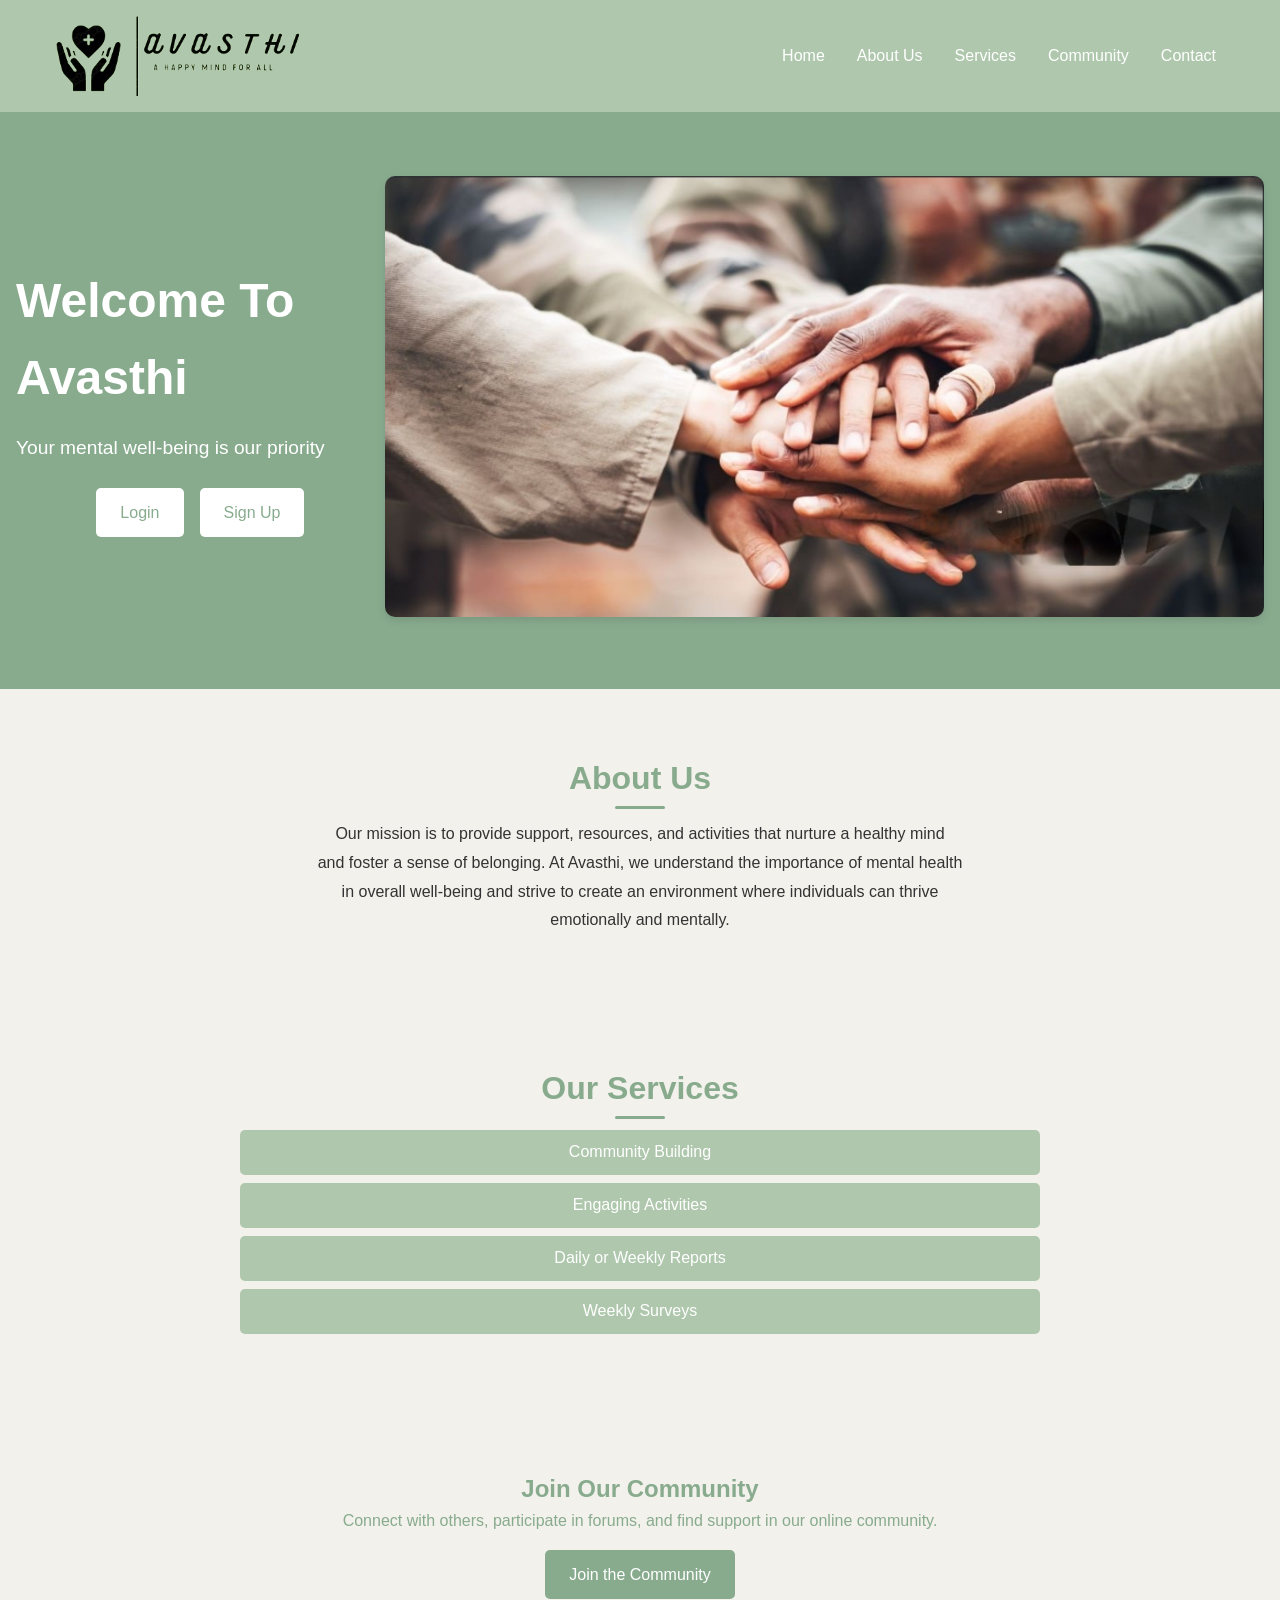
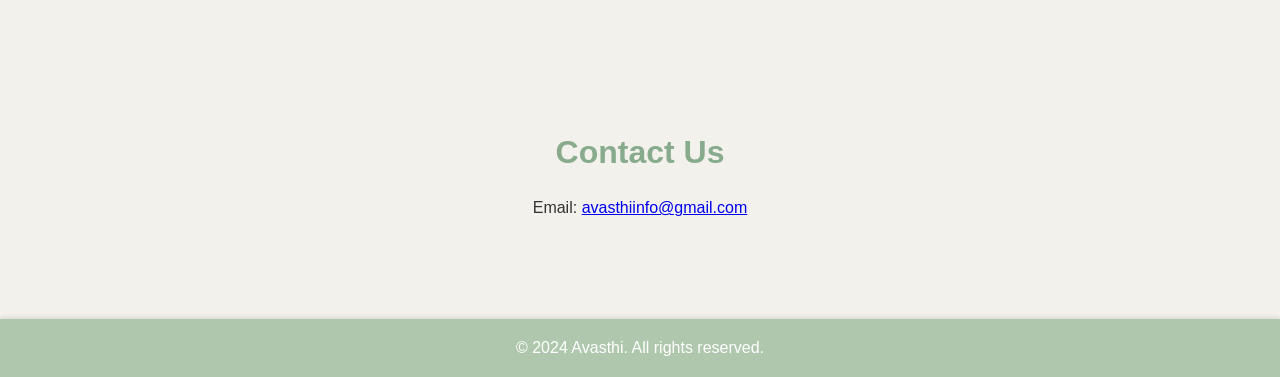
<file: index.html>
<!DOCTYPE html>
<html lang="en">
<head>
    <meta charset="UTF-8">
    <meta name="viewport" content="width=device-width, initial-scale=1.0">
    <title>Avasthi - Homepage</title>
    <link rel="stylesheet" href="./home.css">
</head>
<body>
    <header>
        <nav>
            <img height="80px" src="logo.png" alt="Avasthi Logo">
            <ul class="nav-links">
                <li><a href="#home">Home</a></li>
                <li><a href="#about">About Us</a></li>
                <li><a href="#services">Services</a></li>
                <li><a href="#community">Community</a></li>
                <li><a href="#contact">Contact</a></li>
            </ul>
        </nav>
    </header>
    <section id="home" class="hero-section">
        <div class="hero-content">
            <h1>Welcome To Avasthi</h1>
            <p>Your mental well-being is our priority</p>
            <div class="btn-container">
                <a href="./LoginPage.html" class="btn">Login</a>
                <a href="./SignUp.html" class="btn">Sign Up</a>
            </div>
        </div>
        <div class="hero-image">
            <img src="./people.png" alt="People">
        </div>
    </section>
    <section id="about" class="about-section">
        <h2>About Us</h2>
        <p>Our mission is to provide support, resources, and activities that nurture a healthy mind <br>
           and foster a sense of belonging. At Avasthi, we understand the importance of mental health<br>
           in overall well-being and strive to create an environment where individuals can thrive <br>
           emotionally and mentally.</p>
    </section>
    <section id="services" class="services-section">
        <h2>Our Services</h2>
        <ul>
            <li>Community Building</li>
            <li>Engaging Activities</li>
            <li>Daily or Weekly Reports</li>
            <li>Weekly Surveys</li>
        </ul>
    </section>
    <section id="community" class="community-section">
        <h2>Join Our Community</h2>
        <p>Connect with others, participate in forums, and find support in our online community.</p>
        <a href="community.html" class="btn">Join the Community</a>

    </section>
    <section id="contact" class="contact-section">
        <h2>Contact Us</h2>
        <p>Email: <a href="mailto:avasthiinfo@gmail.com">avasthiinfo@gmail.com</a></p>
    </section>
    <footer>
        <p>&copy; 2024 Avasthi. All rights reserved.</p>
    </footer>
</body>
</html>
</file>
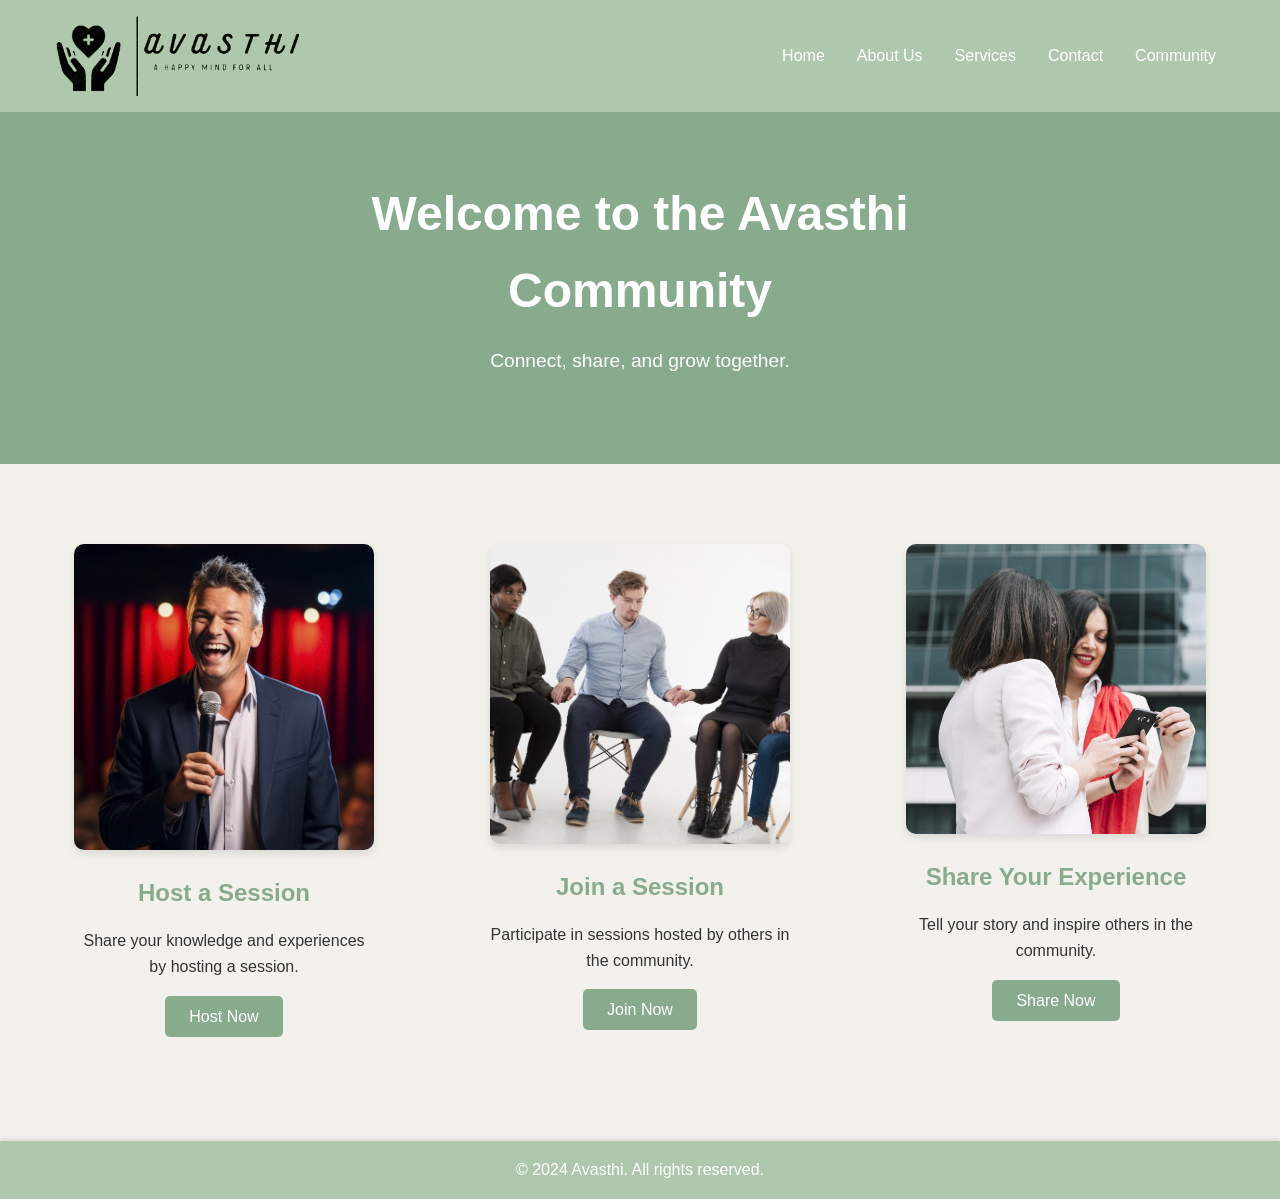
<file: community.html>
<!DOCTYPE html>
<html lang="en">
<head>
    <meta charset="UTF-8">
    <meta name="viewport" content="width=device-width, initial-scale=1.0">
    <title>Avasthi - Community</title>
    <link rel="stylesheet" href="community.css">
</head>
<body>
    <header>
        <nav>
            <img height="80px" src="logo.png" alt="Avasthi Logo">
            <ul class="nav-links">
                <li><a href="index.html">Home</a></li>
                <li><a href="index.html#about">About Us</a></li>
                <li><a href="index.html#services">Services</a></li>
                <li><a href="index.html#contact">Contact</a></li>
                <li><a href="community.html">Community</a></li>
            </ul>
        </nav>
    </header>
    <section class="hero-section">
        <div class="hero-content">
            <h1>Welcome to the Avasthi Community</h1>
            <p>Connect, share, and grow together.</p>
        </div>
    </section>
    <section class="options-section">
        <div class="option">
            <img src="host.jpg" alt="Host a Session">
            <h2>Host a Session</h2>
            <p>Share your knowledge and experiences by hosting a session.</p>
            <a href="host-session.html" class="btn">Host Now</a>
        </div>
        <div class="option">
            <img src="join.jpg" alt="Join a Session">
            <h2>Join a Session</h2>
            <p>Participate in sessions hosted by others in the community.</p>
            <a href="join-session.html" class="btn">Join Now</a>
        </div>
        <div class="option">
            <img src="sharr.jpg" alt="Share Your Experience">
            <h2>Share Your Experience</h2>
            <p>Tell your story and inspire others in the community.</p>
            <a href="share-experience.html" class="btn">Share Now</a>
        </div>
    </section>
    <footer>
        <p>&copy; 2024 Avasthi. All rights reserved.</p>
    </footer>
</body>
</html>
</file>
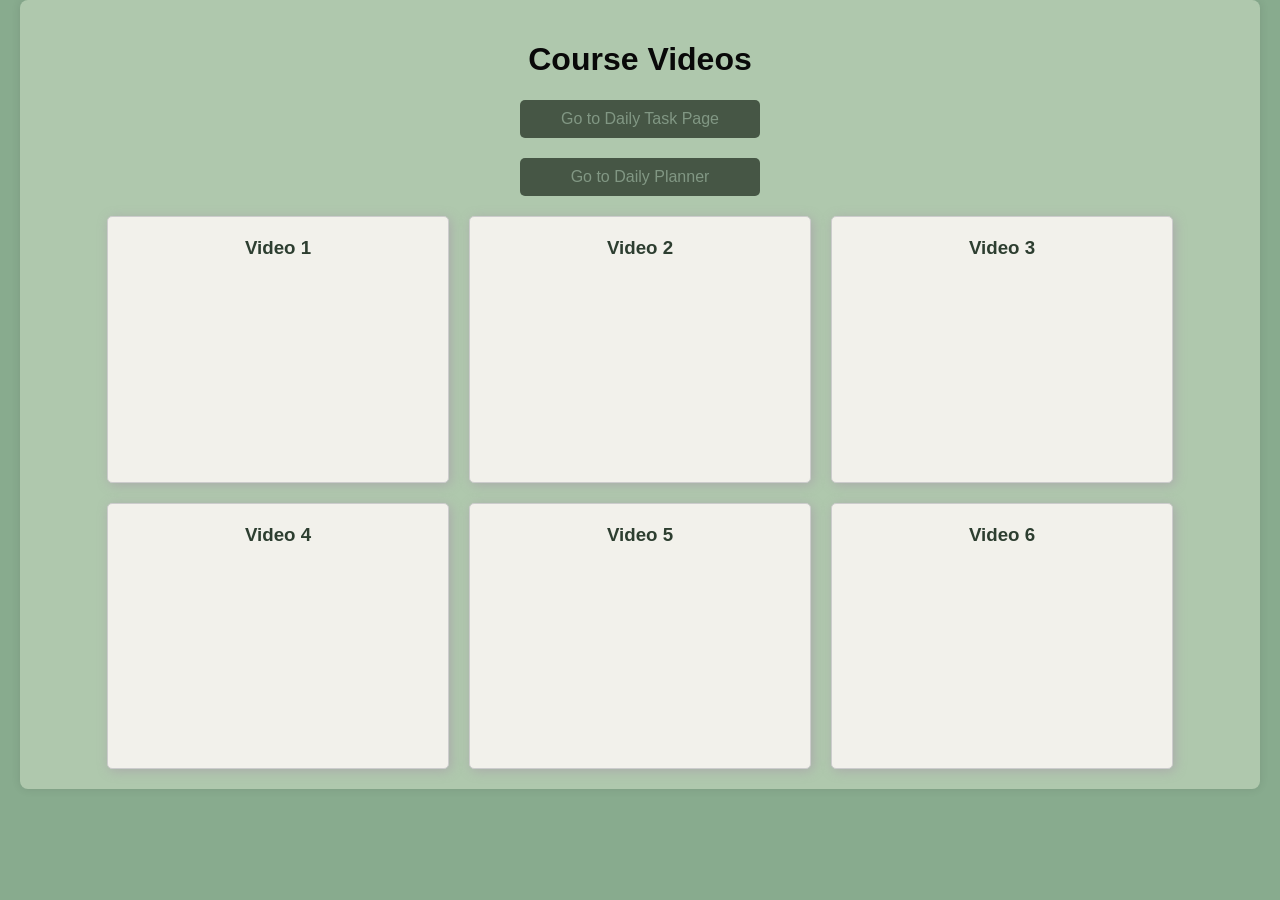
<file: course.html>
<!DOCTYPE html>
<html lang="en">
<head>
    <meta charset="UTF-8">
    <meta name="viewport" content="width=device-width, initial-scale=1.0">
    <title>Course Videos</title>
    <link rel="stylesheet" href="course.css">
</head>
<body>
    <div class="container">
        <h1>Course Videos</h1>
        <a href="daily.html" class="task-page-button">Go to Daily Task Page</a>
        <a href="planner.html" class="task-page-button">Go to Daily Planner</a>
        <div class="video-grid">
            <div class="video">
                <h3>Video 1</h3>
                <iframe width="315" height="180" src="https://www.youtube.com/embed/EjSJfsudZnE" frameborder="0" allowfullscreen></iframe>
            </div>
            <div class="video">
                <h3>Video 2</h3>
                <iframe width="315" height="180" src="https://www.youtube.com/embed/-qQvttiKNpo" frameborder="0" allowfullscreen></iframe>
            </div>
            <div class="video">
                <h3>Video 3</h3>
                <iframe width="315" height="180" src="https://www.youtube.com/embed/Z8JldciN0fQ" frameborder="0" allowfullscreen></iframe>
            </div>
            <div class="video">
                <h3>Video 4</h3>
                <iframe width="315" height="180" src="https://www.youtube.com/embed/SWXguvn4NTo" frameborder="0" allowfullscreen></iframe>
            </div>
            <div class="video">
                <h3>Video 5</h3>
                <iframe width="315" height="180" src="https://www.youtube.com/embed/HekyBKg210k" frameborder="0" allowfullscreen></iframe>
            </div>
            <div class="video">
                <h3>Video 6</h3>
                <iframe width="315" height="180" src="https://www.youtube.com/embed/FHtfJs5Ahfg" frameborder="0" allowfullscreen></iframe>
            </div>
        </div>
    </div>
</body>
</html>
</file>
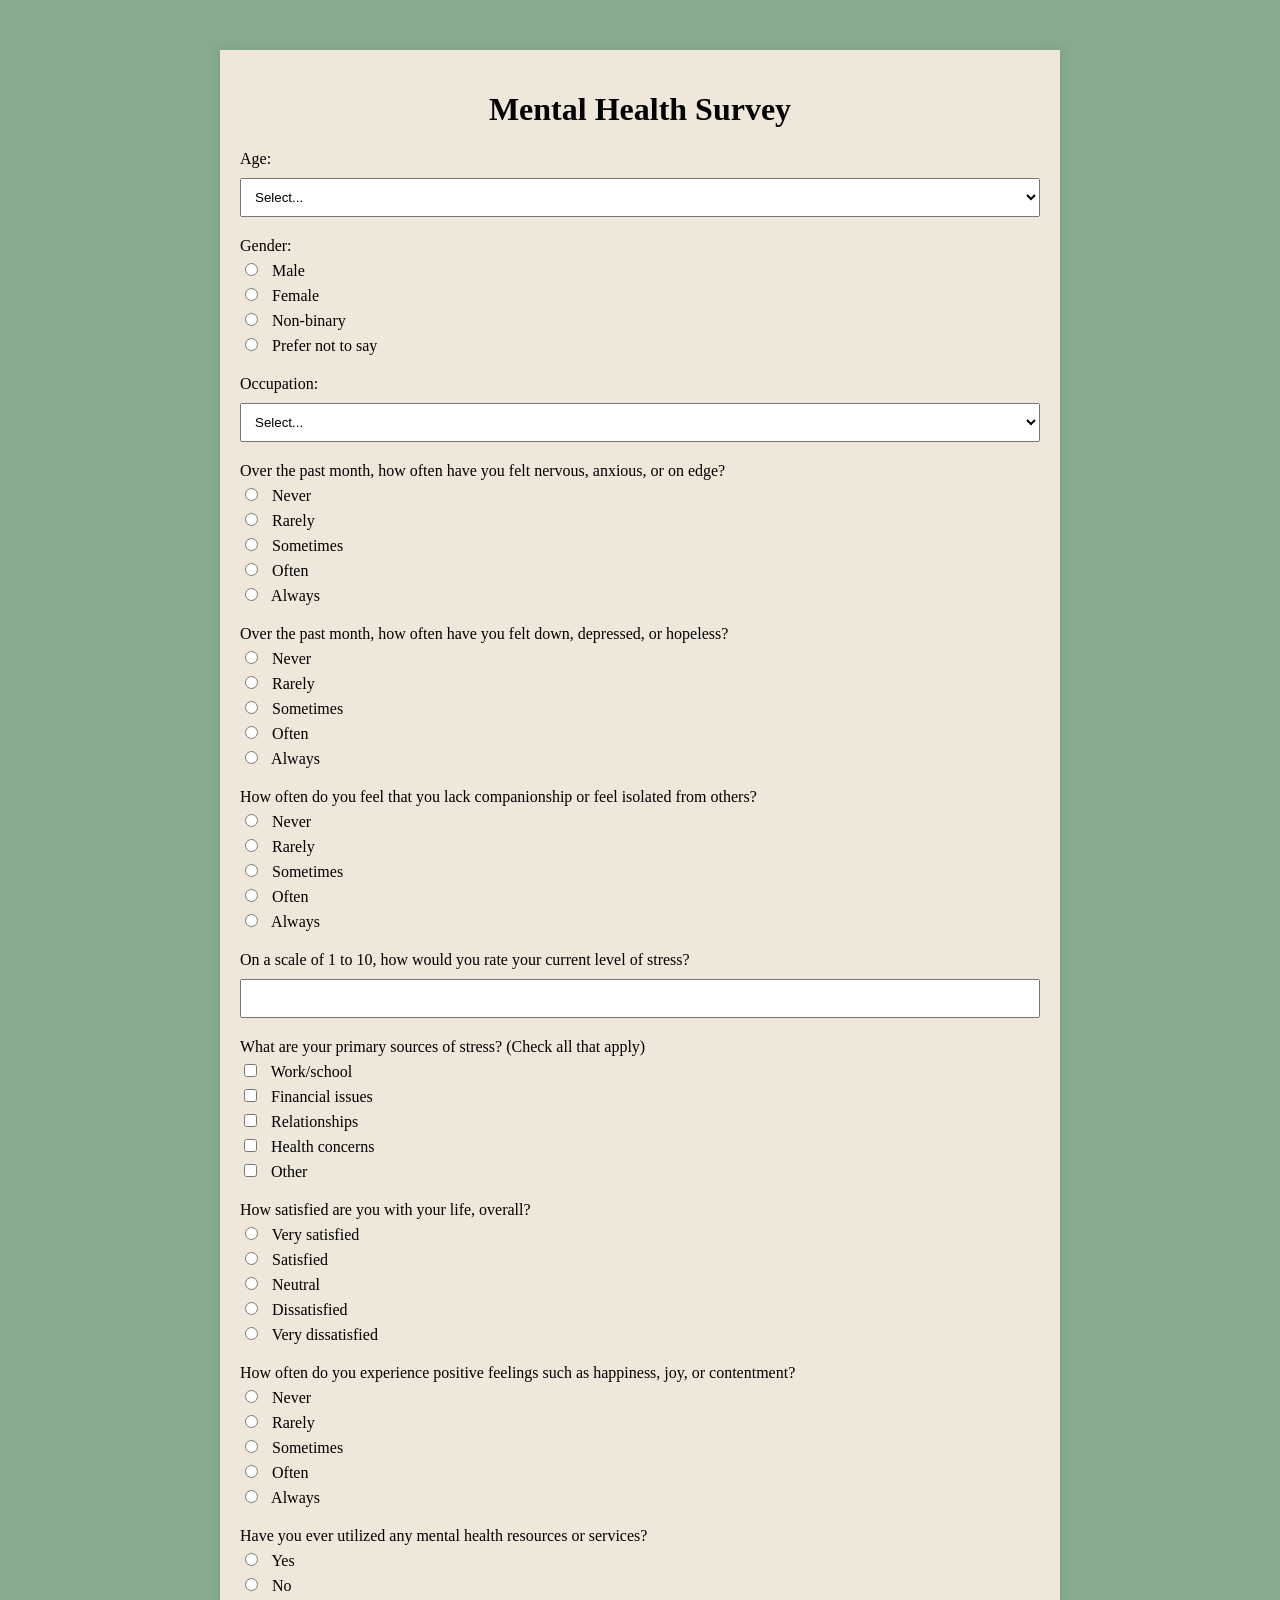
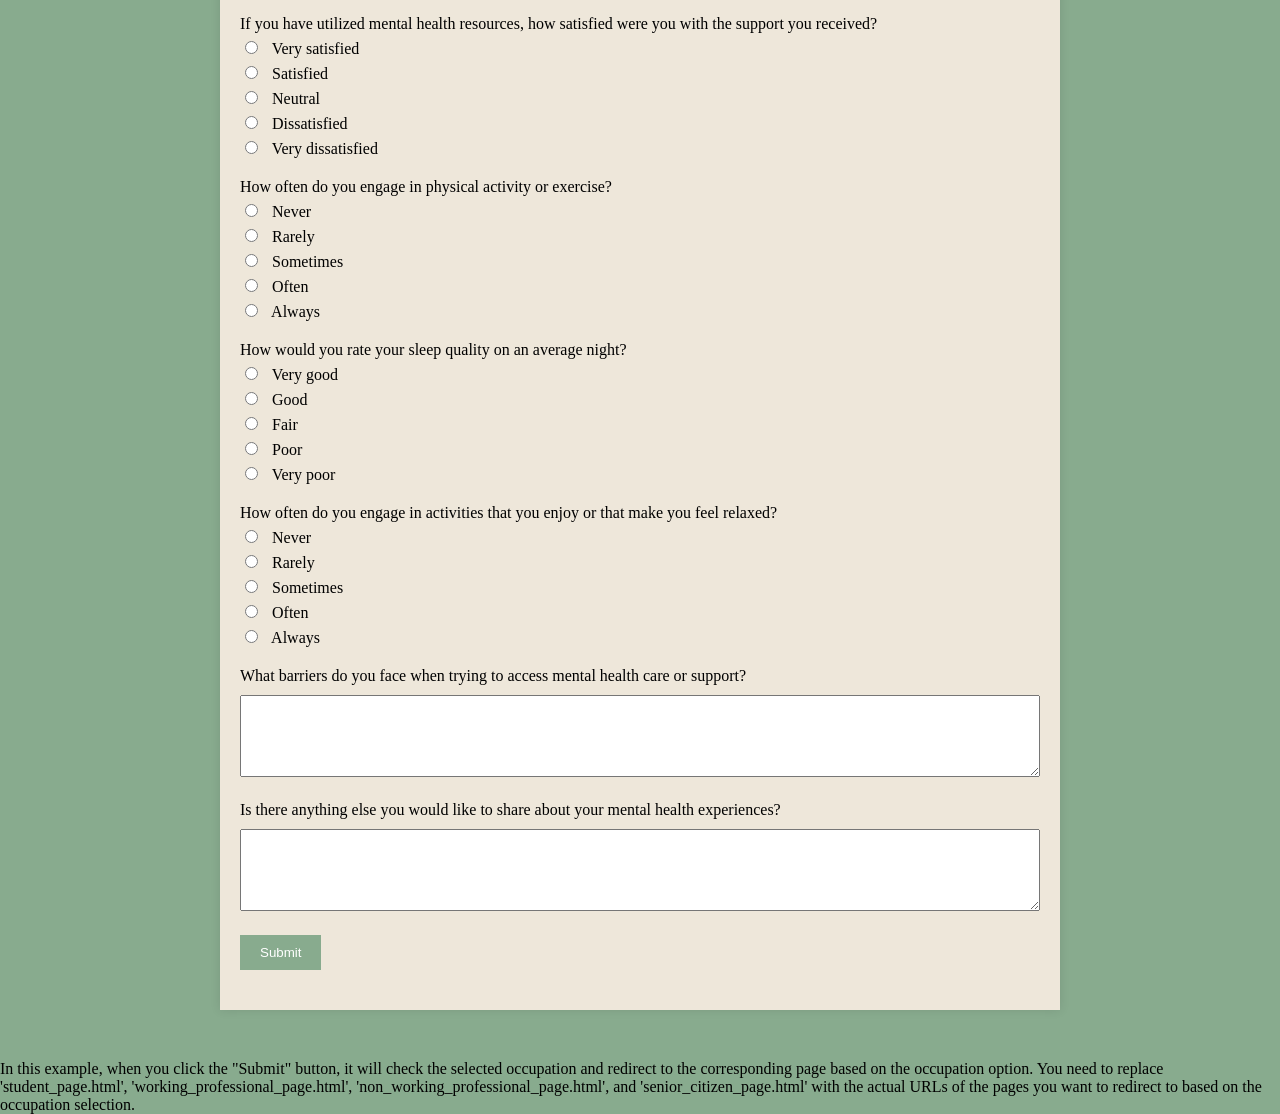
<file: form.html>
<!DOCTYPE html>
<html lang="en">
<head>
    <meta charset="UTF-8">
    <meta name="viewport" content="width=device-width, initial-scale=1.0">
    <title>Mental Health Survey</title>
    <link rel="stylesheet" href="form.css">
</head>
<body>
    <div class="container">
        <h1>Mental Health Survey</h1>
        <form action="#" method="POST">
            <!-- Demographic Questions -->
            <div class="form-group">
                <label for="age">Age:</label>
                <select id="age" name="age" required>
                    <option value="">Select...</option>
                    <option value="Under 18">Under 18</option>
                    <option value="18-34">18-34</option>
                    <option value="35-56">35-56</option>
                    <option value="56 and above">56 and above</option>
                </select>
            </div>
            
            <div class="form-group">
                <label>Gender:</label>
                <label><input type="radio" name="gender" value="Male" required> Male</label>
                <label><input type="radio" name="gender" value="Female"> Female</label>
                <label><input type="radio" name="gender" value="Non-binary"> Non-binary</label>
                <label><input type="radio" name="gender" value="Prefer not to say"> Prefer not to say</label>
            </div>

            <div class="form-group">
                <label for="occupation">Occupation:</label>
                <select id="occupation" name="occupation" required>
                    <option value="">Select...</option>
                    <option value="Student">Student</option>
                    <option value="Working professional">Working professional</option>
                    <option value="Non-Working professional">Non-Working professional</option>
                    <option value="Senior Citizen">Senior Citizen</option>
                </select>
            </div>

            <div class="form-group">
                <label>Over the past month, how often have you felt nervous, anxious, or on edge?</label>
                <label><input type="radio" name="nervousness" value="Never" required> Never</label>
                <label><input type="radio" name="nervousness" value="Rarely"> Rarely</label>
                <label><input type="radio" name="nervousness" value="Sometimes"> Sometimes</label>
                <label><input type="radio" name="nervousness" value="Often"> Often</label>
                <label><input type="radio" name="nervousness" value="Always"> Always</label>
            </div>

            <div class="form-group">
                <label>Over the past month, how often have you felt down, depressed, or hopeless?</label>
                <label><input type="radio" name="depression" value="Never" required> Never</label>
                <label><input type="radio" name="depression" value="Rarely"> Rarely</label>
                <label><input type="radio" name="depression" value="Sometimes"> Sometimes</label>
                <label><input type="radio" name="depression" value="Often"> Often</label>
                <label><input type="radio" name="depression" value="Always"> Always</label>
            </div>

            <div class="form-group">
                <label>How often do you feel that you lack companionship or feel isolated from others?</label>
                <label><input type="radio" name="isolation" value="Never" required> Never</label>
                <label><input type="radio" name="isolation" value="Rarely"> Rarely</label>
                <label><input type="radio" name="isolation" value="Sometimes"> Sometimes</label>
                <label><input type="radio" name="isolation" value="Often"> Often</label>
                <label><input type="radio" name="isolation" value="Always"> Always</label>
            </div>

            <div class="form-group">
                <label for="stress-level">On a scale of 1 to 10, how would you rate your current level of stress?</label>
                <input type="number" id="stress-level" name="stress-level" min="1" max="10" required>
            </div>

            <div class="form-group">
                <label>What are your primary sources of stress? (Check all that apply)</label>
                <label><input type="checkbox" name="stress-sources" value="Work/school"> Work/school</label>
                <label><input type="checkbox" name="stress-sources" value="Financial issues"> Financial issues</label>
                <label><input type="checkbox" name="stress-sources" value="Relationships"> Relationships</label>
                <label><input type="checkbox" name="stress-sources" value="Health concerns"> Health concerns</label>
                <label><input type="checkbox" name="stress-sources" value="Other"> Other</label>
            </div>

            <div class="form-group">
                <label>How satisfied are you with your life, overall?</label>
                <label><input type="radio" name="life-satisfaction" value="Very satisfied" required> Very satisfied</label>
                <label><input type="radio" name="life-satisfaction" value="Satisfied"> Satisfied</label>
                <label><input type="radio" name="life-satisfaction" value="Neutral"> Neutral</label>
                <label><input type="radio" name="life-satisfaction" value="Dissatisfied"> Dissatisfied</label>
                <label><input type="radio" name="life-satisfaction" value="Very dissatisfied"> Very dissatisfied</label>
            </div>

            <div class="form-group">
                <label>How often do you experience positive feelings such as happiness, joy, or contentment?</label>
                <label><input type="radio" name="positive-feelings" value="Never" required> Never</label>
                <label><input type="radio" name="positive-feelings" value="Rarely"> Rarely</label>
                <label><input type="radio" name="positive-feelings" value="Sometimes"> Sometimes</label>
                <label><input type="radio" name="positive-feelings" value="Often"> Often</label>
                <label><input type="radio" name="positive-feelings" value="Always"> Always</label>
            </div>

            <div class="form-group">
                <label>Have you ever utilized any mental health resources or services?</label>
                <label><input type="radio" name="resources-utilized" value="Yes" required> Yes</label>
                <label><input type="radio" name="resources-utilized" value="No"> No</label>
            </div>

            <div class="form-group">
                <label>If you have utilized mental health resources, how satisfied were you with the support you received?</label>
                <label><input type="radio" name="resources-satisfaction" value="Very satisfied"> Very satisfied</label>
                <label><input type="radio" name="resources-satisfaction" value="Satisfied"> Satisfied</label>
                <label><input type="radio" name="resources-satisfaction" value="Neutral"> Neutral</label>
                <label><input type="radio" name="resources-satisfaction" value="Dissatisfied"> Dissatisfied</label>
                <label><input type="radio" name="resources-satisfaction" value="Very dissatisfied"> Very dissatisfied</label>
            </div>

            <div class="form-group">
                <label>How often do you engage in physical activity or exercise?</label>
                <label><input type="radio" name="physical-activity" value="Never" required> Never</label>
                <label><input type="radio" name="physical-activity" value="Rarely"> Rarely</label>
                <label><input type="radio" name="physical-activity" value="Sometimes"> Sometimes</label>
                <label><input type="radio" name="physical-activity" value="Often"> Often</label>
                <label><input type="radio" name="physical-activity" value="Always"> Always</label>
            </div>

            <div class="form-group">
                <label>How would you rate your sleep quality on an average night?</label>
                <label><input type="radio" name="sleep-quality" value="Very good" required> Very good</label>
                <label><input type="radio" name="sleep-quality" value="Good"> Good</label>
                <label><input type="radio" name="sleep-quality" value="Fair"> Fair</label>
                <label><input type="radio" name="sleep-quality" value="Poor"> Poor</label>
                <label><input type="radio" name="sleep-quality" value="Very poor"> Very poor</label>
            </div>

            <div class="form-group">
                <label>How often do you engage in activities that you enjoy or that make you feel relaxed?</label>
                <label><input type="radio" name="relaxing-activities" value="Never" required> Never</label>
                <label><input type="radio" name="relaxing-activities" value="Rarely"> Rarely</label>
                <label><input type="radio" name="relaxing-activities" value="Sometimes"> Sometimes</label>
                <label><input type="radio" name="relaxing-activities" value="Often"> Often</label>
                <label><input type="radio" name="relaxing-activities" value="Always"> Always</label>
            </div>

            <div class="form-group">
                <label for="barriers">What barriers do you face when trying to access mental health care or support?</label>
                <textarea id="barriers" name="barriers" rows="4" required></textarea>
            </div>

            <div class="form-group">
                <label for="additional-comments">Is there anything else you would like to share about your mental health experiences?</label>
                <textarea id="additional-comments" name="additional-comments" rows="4"></textarea>
            </div>

            <div class="form-group">
                <button type="button" onclick="submitForm()">Submit</button>
            </div>
        </form>
    </div>
    <script>
        function submitForm() {
            const occupation = document.getElementById('occupation').value;

            // Redirect based on occupation
            switch (occupation) {
                case 'Student':
                    window.location.href = 'student.html';
                    break;
                case 'Working professional':
                    window.location.href = 'working_professional.html';
                    break;
                case 'Non-Working professional':
                    window.location.href = 'non_working_professional.html';
                    break;
                case 'Senior Citizen':
                    window.location.href = 'senior_citizen.html';
                    break;
                default:
                    // Handle other cases if needed
                    break;
            }
        }
    </script>
</body>
</html>
In this example, when you click the "Submit" button, it will check the selected occupation and redirect to the corresponding page based on the occupation option. You need to replace 'student_page.html', 'working_professional_page.html', 'non_working_professional_page.html', and 'senior_citizen_page.html' with the actual URLs of the pages you want to redirect to based on the occupation selection.







</body>
</html>
</file>
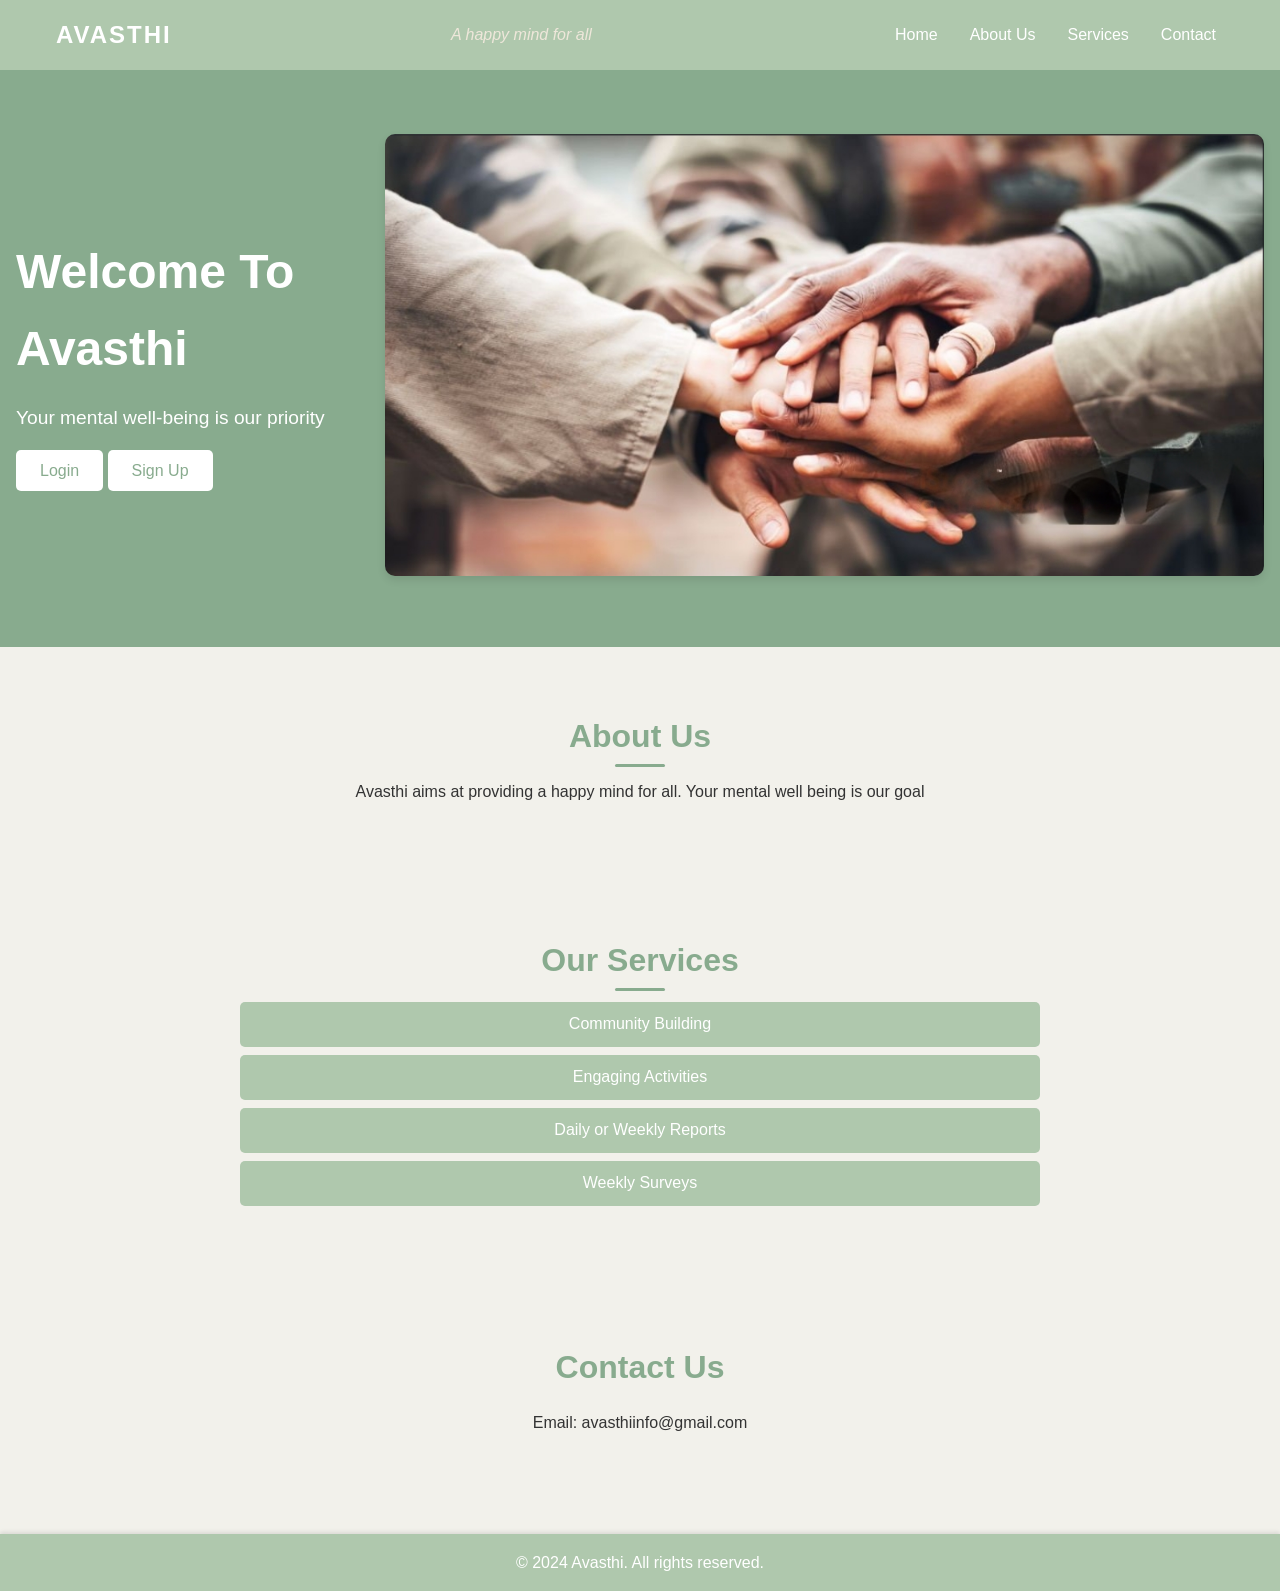
<file: home.html>
<!DOCTYPE html>
<html lang="en">
<head>
    <meta charset="UTF-8">
    <meta name="viewport" content="width=device-width, initial-scale=1.0">
    <title>Avasthi-Homepage</title>
    <link rel="stylesheet" href="./home.css">
</head>
<body>
    <header>
        <nav>
            <div class="logo" id="avasthi">Avasthi</div>
            <div id="happy">A happy mind for all</div>
            <ul class="nav-links">
                <li><a href="#home">Home</a></li>
                <li><a href="#about">About Us</a></li>
                <li><a href="#services">Services</a></li>
                <li><a href="#contact">Contact</a></li>
                
            </ul>
        </nav>
    </header>
    <section id="home" class="hero-section">
        <div class="hero-content">
            <h1>Welcome To Avasthi</h1>
            <p>Your mental well-being is our priority</p>
            <a href="./LoginPage.html" class="btn">Login</a>
            <a href="./SignUp.html" class="btn">Sign Up</a>
        </div>
        <div class="hero-image">
            <img src="./people.png" alt="People">
        </div>
    </section>
    <section id="about" class="about-section">
        <h2>About Us</h2>
        <p>Avasthi aims at providing a happy mind for all. Your mental well being is our goal</p>
    </section>
    <section id="services" class="services-section">
        <h2>Our Services</h2>
        <ul>
            <li>Community Building</li>
            <li>Engaging Activities</li>
            <li>Daily or Weekly Reports</li>
            <li>Weekly Surveys</li>
        </ul>
    </section>
    <section id="contact" class="contact-section">
        <h2>Contact Us</h2>
        <p>Email: avasthiinfo@gmail.com</p>
    </section>
    <footer>
        <p>&copy; 2024 Avasthi. All rights reserved.</p>
    </footer>
</body>
</html>
</file>
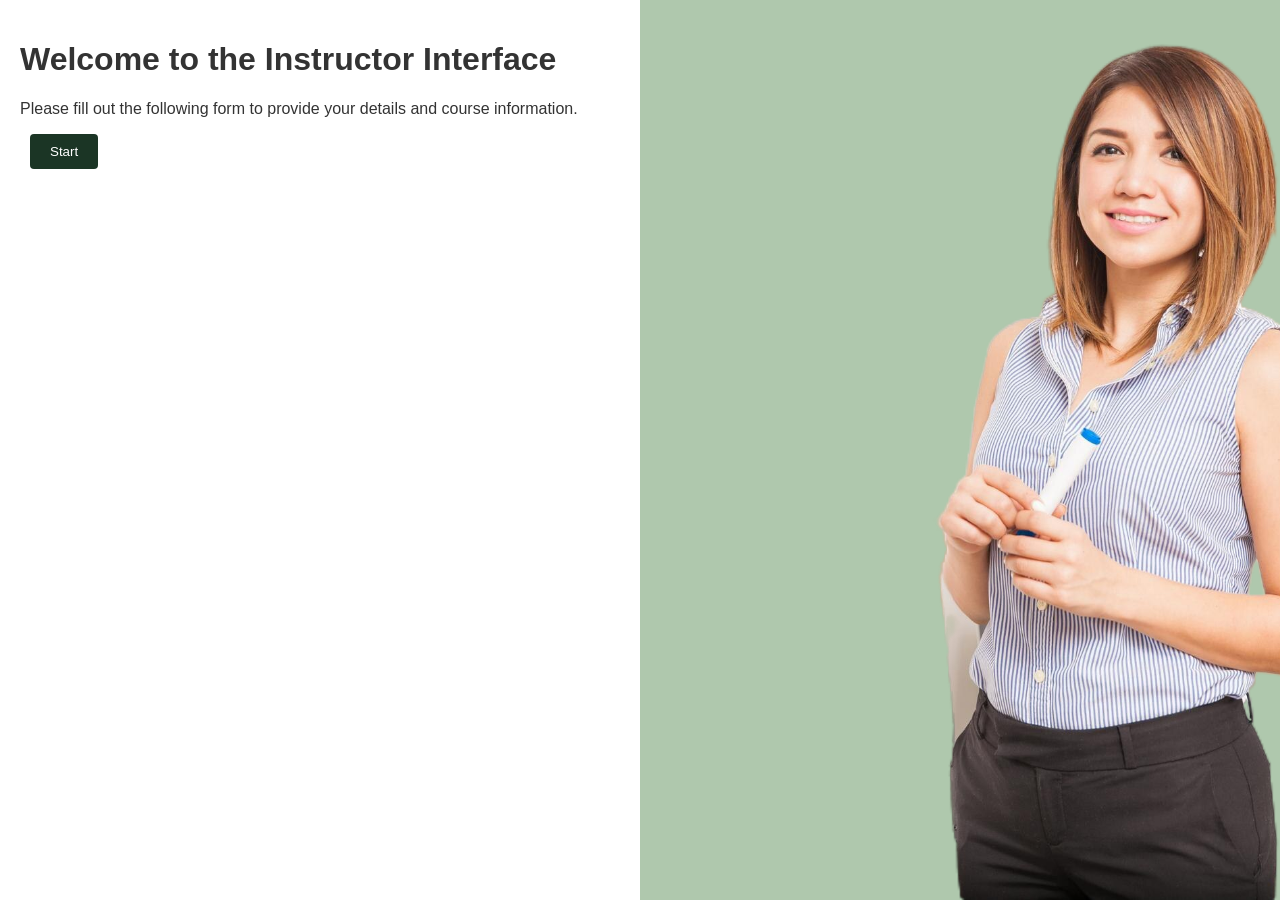
<file: instructor.html>
<!DOCTYPE html>
<html>
<head>
    <title>Instructor Interface</title>
    <link rel="stylesheet" type="text/css" href="instructor.css">
</head>
<body>
    <div class="container">
        <div class="content">
            <div id="cover-page" class="cover-page active">
                <h1>Welcome to the Instructor Interface</h1>
                <p>Please fill out the following form to provide your details and course information.</p>
                <button onclick="showFormPage()">Start</button>
            </div>
            <div id="form-page" class="form-page">
                <h2>Instructor Details</h2>
                <div class="form-group">
                    <label for="name">Name:</label>
                    <input type="text" id="name" name="name">
                </div>
                <div class="form-group">
                    <label for="email">Email:</label>
                    <input type="email" id="email" name="email">
                </div>
                <div class="form-group">
                    <label for="phone">Phone:</label>
                    <input type="tel" id="phone" name="phone">
                </div>
                <div class="form-group">
                    <label for="course">Course Name:</label>
                    <input type="text" id="course" name="course">
                </div>
                <div class="form-group">
                    <label for="description">Course Description:</label>
                    <textarea id="description" name="description"></textarea>
                </div>
                <div class="form-group">
                    <label for="free">Is the course free?</label>
                    <select id="free" name="free" onchange="toggleCommissionInfo()">
                        <option value="yes">Yes</option>
                        <option value="no">No</option>
                    </select>
                </div>
                <div id="commission-info" class="form-group" style="display:none;">
                    <p>Since your course is not free, a 2% commission will be transferred to Avasthi.</p>
                </div>
                <div class="form-group">
                    <label for="image">Upload Profile Picture:</label>
                    <input type="file" id="image" name="image" accept="image/*">
                </div>
                <div class="form-group">
                    <label for="course-image">Upload Course Image:</label>
                    <input type="file" id="course-image" name="course-image" accept="image/*">
                </div>
                <div class="button-group">
                    <button type="button" onclick="submitForm()">Submit</button>
                </div>
            </div>
        </div>
        <div class="image-section"></div>
    </div>
    <script>
        function showFormPage() {
            document.getElementById('cover-page').classList.remove('active');
            document.getElementById('form-page').classList.add('active');
        }

        function toggleCommissionInfo() {
            const freeSelect = document.getElementById('free');
            const commissionInfo = document.getElementById('commission-info');
            if (freeSelect.value === 'no') {
                commissionInfo.style.display = 'block';
            } else {
                commissionInfo.style.display = 'none';
            }
        }

        function submitForm() {
            // Add form submission logic here
            alert('Form submitted!');
        }
    </script>
</body>
</html>
</file>
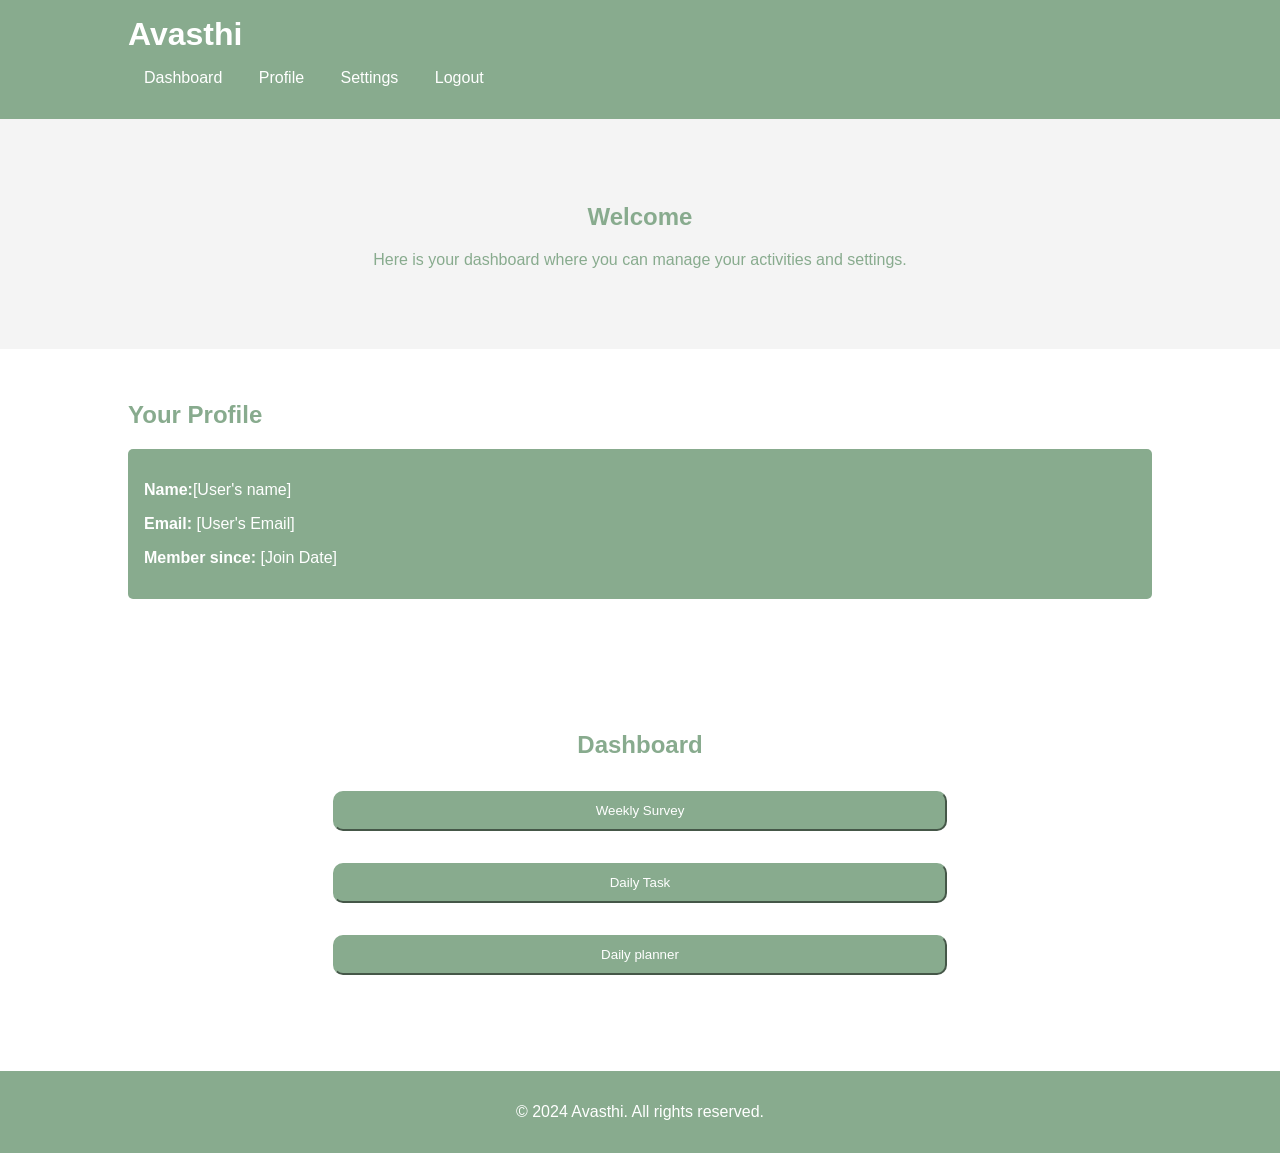
<file: LandingPage.html>
<!DOCTYPE html>
<html lang="en">
<head>
    <meta charset="UTF-8">
    <meta name="viewport" content="width=device-width, initial-scale=1.0">
    <title>Avasthi-dashboard</title>
    <link rel="stylesheet" href="./LandingPage.css">
</head>
<body>
    <header>
        <div class="container">
            <div class="logo">
                <h1>Avasthi</h1>
            </div>
            <nav>
                <ul>
                    <li><a href="#dashboard">Dashboard</a></li>
                    <li><a href="#profile">Profile</a></li>
                    <li><a href="#settings">Settings</a></li>
                    <li><a href="#logout">Logout</a></li>
                </ul>
            </nav>
        </div>
    </header>

    <section class="welcome" id="dashboard">
        <div class="container">
            <h2>Welcome</h2>
            <p>Here is your dashboard where you can manage your activities and settings.</p>
        </div>
    </section>

    <section class="profile" id="profile">
        <div class="container">
            <h2>Your Profile</h2>
            <div class="profile-details">
                <p><strong>Name:</strong>[User's name]</p>
                <p><strong>Email:</strong> [User's Email]</p>
                <p><strong>Member since:</strong> [Join Date]</p>
            </div>
        </div>
    </section>

    <section class="features">
        <div class="container">
            <h2>Dashboard</h2>
            <div class="feature">
             <a href="./form.html">  <button type="submit">Weekly Survey</button></a>

            </div>
            <div class="feature">
              <a href="./daily.html"><button>Daily Task</button></a> 
                
            </div>
            <div class="feature">
                <a href="./planner.html"><button>Daily planner</button></a>
                
            </div>
        </div>
    </section>

    <footer>
        <div class="container">
            <p>&copy; 2024 Avasthi. All rights reserved.</p>
        </div>
    </footer>
</body>
</html>
</file>
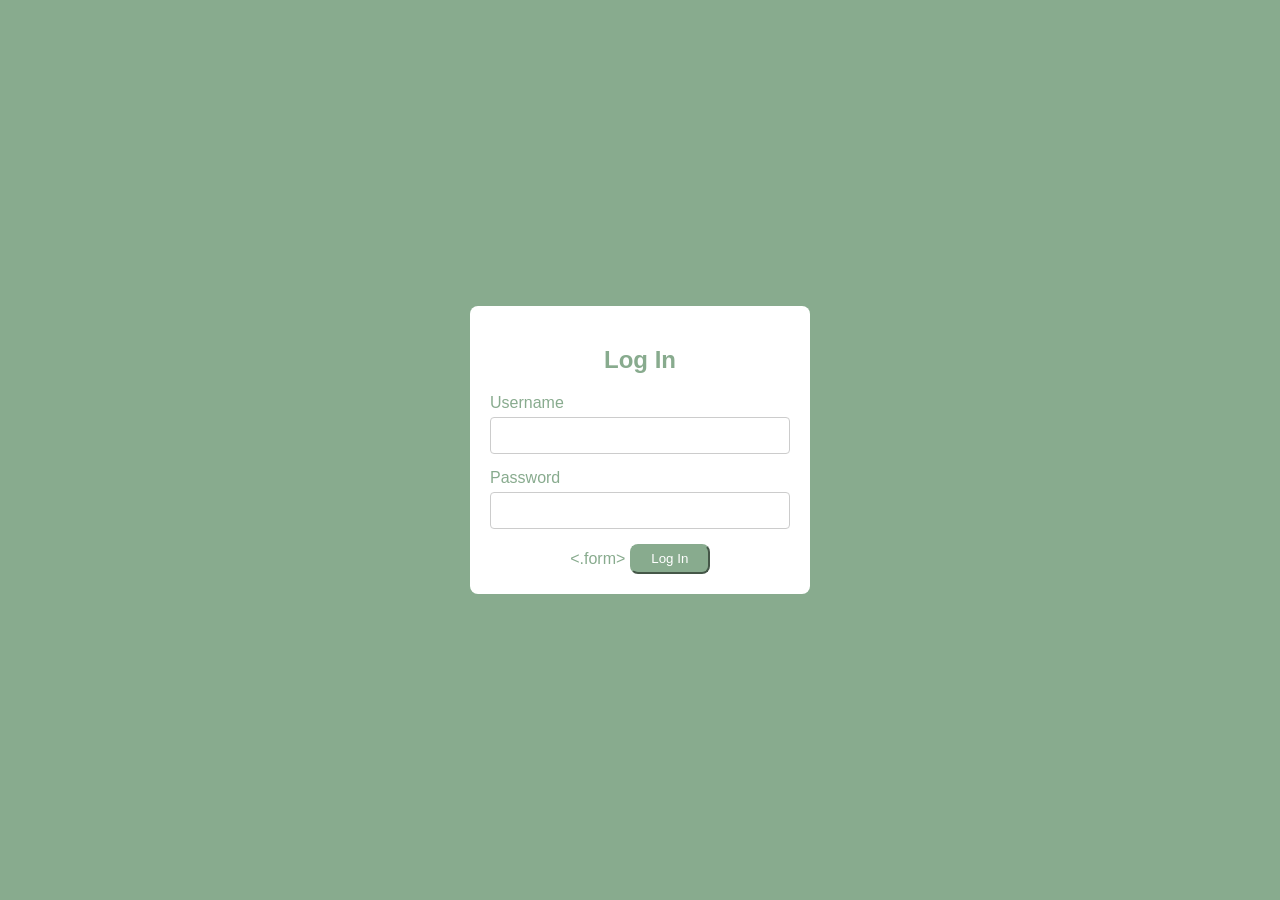
<file: LoginPage.html>
<!DOCTYPE html>
<html lang="en">
<head>
    <meta charset="UTF-8">
    <meta name="viewport" content="width=device-width, initial-scale=1.0">
    <title>Login To Your Account-Avasthi</title>
    <link rel="stylesheet" href="./LoginPage.css">
</head>
<body>
    <div class="login-container">
    <h2>Log In</h2>
    <form>
        <div class="form-container">
        <label for="username">Username</label>
        <input type="text" id="username" name="username" required></div>
        <div class="form-container">
        <label for="password">Password</label>
        <input type="password" id="password" name="password" required>
         </div><.form>
         <a href="./LandingPage.html"><button type="submit">Log In</button></a>
    
    </div>
</body>
</html>
</file>
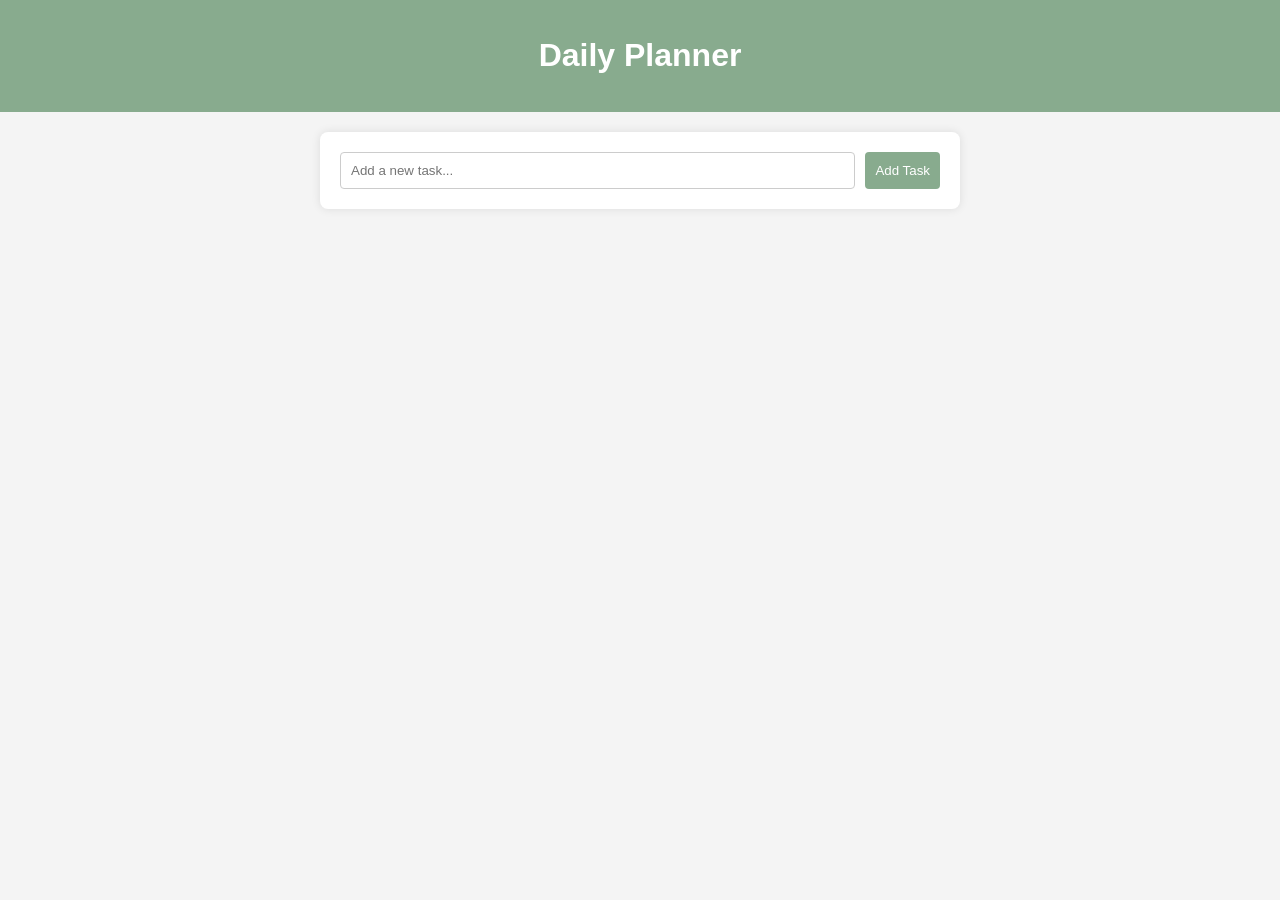
<file: planner.html>
<!DOCTYPE html>
<html lang="en">
<head>
    <meta charset="UTF-8">
    <meta name="viewport" content="width=device-width, initial-scale=1.0">
    <title>Daily Planner</title>
    <link rel="stylesheet" href="./planner.css">
</head>
<body>
    <header>
        <h1>Daily Planner</h1>
    </header>
    <main>
        <section class="task-input">
            <form id="taskForm">
                <input type="text" id="taskInput" placeholder="Add a new task..." required>
                <button type="submit">Add Task</button>
            </form>
        </section>
        <section class="task-list">
            <ul id="tasks"></ul>
        </section>
    </main>
    <script src="./planner.js"></script>
</body>
</html>
</file>
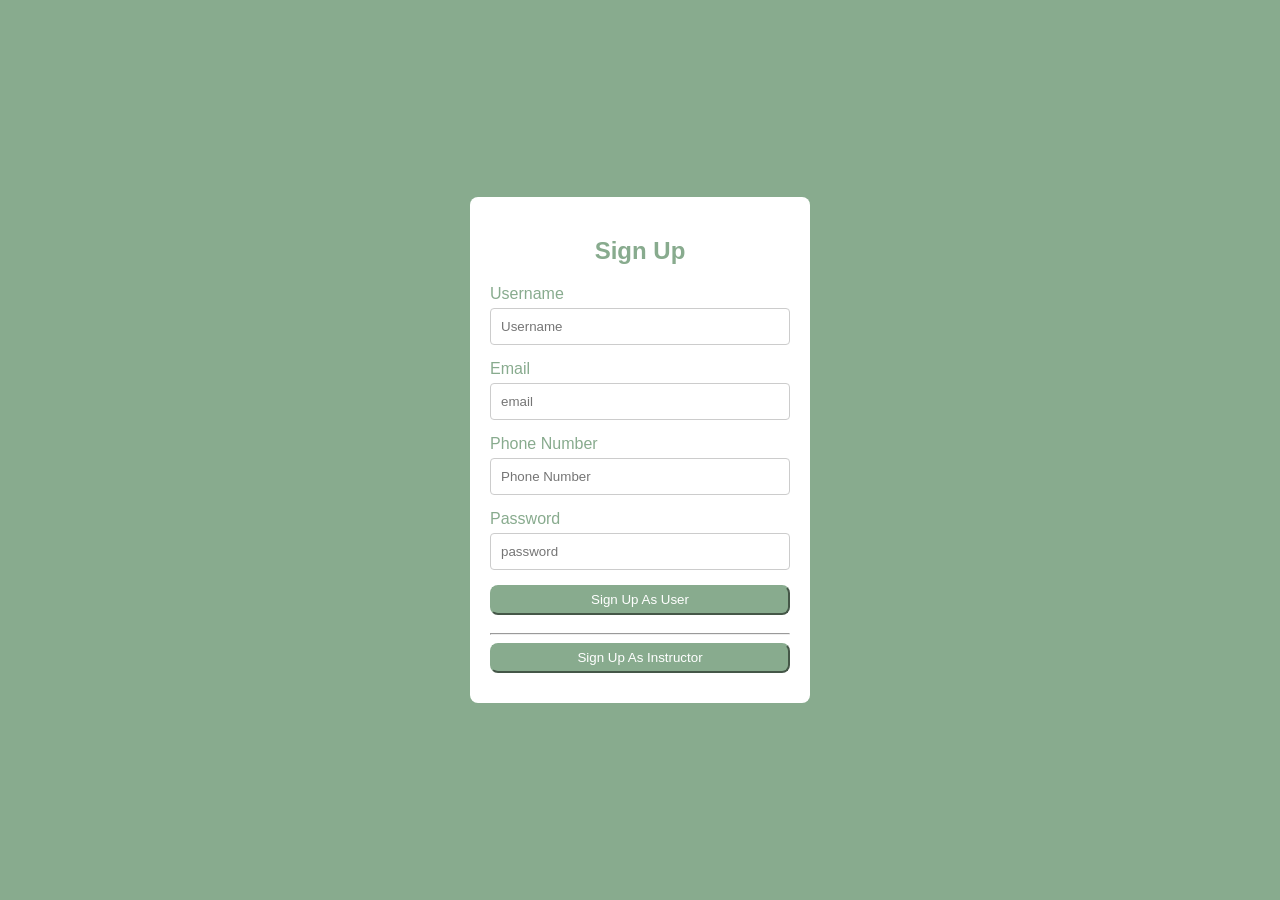
<file: SignUp.html>
<!DOCTYPE html>
<html lang="en">
<head>
    <meta charset="UTF-8">
    <meta name="viewport" content="width=device-width, initial-scale=1.0">
    <title>Sign In-Avasthi</title>
    <link rel="Stylesheet" href="./SignUp.css">
</head>
<body>
    <div class="sign-container">
    <h2>Sign Up</h2>
    <form>
        <div class="sign-content">
        <label for="username">Username</label>
        <input type="text" id="username" name="username" placeholder="Username" required></div>
        <div class="sign-content">
        <label for="email">Email</label>
        <input type="email" id="email" name="email" placeholder="email" required></div>
        <div class="sign-content">
        <label for="phone">Phone Number</label>
        <input type="tel" id="tel" name="tel" placeholder="Phone Number" required></div>
        <div class="sign-content">
        <label for="password">Password</label>
        <input type="password" id="password" name="password" placeholder="password" required></div>
    </form>
        <a href="./form.html"><button type="submit">Sign Up As User</button></a>
        <hr>
        <a href="./instructor.html"><button type="submit">Sign Up As Instructor</button></a>

    </div>
</body>
</html>
</file>
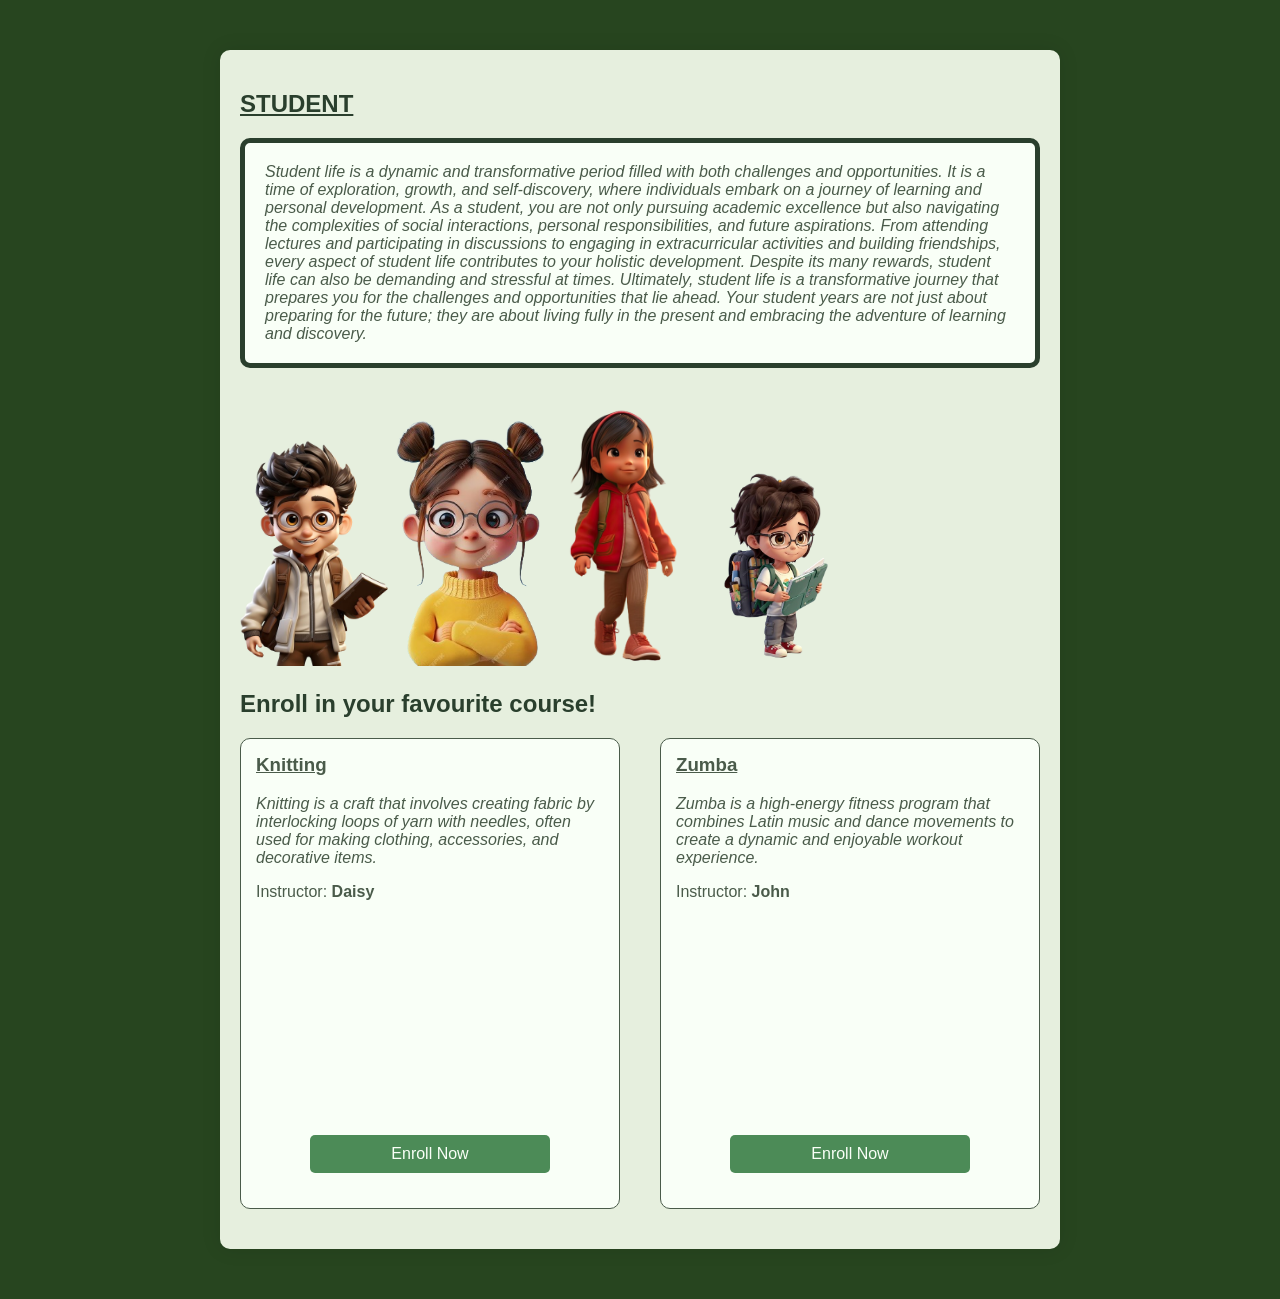
<file: student.html>
<!DOCTYPE html>
<html lang="en">
<head>
    <meta charset="UTF-8">
    <meta name="viewport" content="width=device-width, initial-scale=1.0">
    <title>Student Page</title>
    <link rel="stylesheet" href="student.css">
</head>
<body>
    <div class="container">
        <main>
            <section>
                <h1><u>STUDENT</u></h1>
                <p class="intro-box"><i>Student life is a dynamic and transformative period filled with both challenges and opportunities. 
                    It is a time of exploration, growth, 
                   and self-discovery, where individuals embark on a journey of learning and personal development. As a student, you are not only pursuing 
                   academic excellence but also navigating the complexities of social interactions, personal responsibilities, and future aspirations.
                   From attending lectures and participating in discussions to engaging in extracurricular activities and building friendships, every aspect 
                   of student life contributes to your holistic development. Despite its many rewards, student life can also be demanding and stressful at 
                   times. Ultimately, student life is a transformative journey that prepares you for the challenges and opportunities that lie ahead. Your student years are 
                   not just about preparing for the future; they are about living fully in the present and embracing the adventure of learning and discovery.</i></p>
            </section>
            <img src="boy.png" class="random-images">
            <img src="girl.png" class="random">
            <img src="girl2.png" class="random">
            <img src="boy2.png" class="random-images">
            <h2>Enroll in your favourite course!</h2>
            <section class="courses">
                <div class="course">
                    <h3><u>Knitting</u></h3>
                    <p><i>Knitting is a craft that involves creating fabric by interlocking loops of yarn with needles, often used for making clothing, accessories, and decorative items.</i></p>
                    <p>Instructor: <b>Daisy</b></p>
                    <iframe width="560" height="315" src="https://www.youtube.com/embed/aAxGTnVNJiE" frameborder="0" allowfullscreen></iframe>
                    <a href="course.html" class="task-page-button">Enroll Now</a>
                </div>
                <div class="course">
                    <h3><u>Zumba</u></h3>
                    <p><i>Zumba is a high-energy fitness program that combines Latin music and dance movements to create a dynamic and enjoyable workout experience.</i></p>
                    <p>Instructor: <b>John</b></p>
                    <iframe width="560" height="315" src="https://www.youtube.com/embed/imnbWGCmDTs" frameborder="0" allowfullscreen></iframe>
                    <a href="course.html" class="task-page-button">Enroll Now</a>
                </div>
                <!-- Add more courses as needed -->
            </section>
        </main>
    </div>
</body>
</html>
</file>
<file: home.css>
* {
    margin: 0;
    padding: 0;
    box-sizing: border-box;
}

body {
    font-family: Arial, sans-serif;
    line-height: 1.6;
    background-color: #F2F1EB;
    color: #333;
    transition: background-color 0.3s, color 0.3s;
}

header {
    background: #AFC8AD;
    color: #fff;
    padding: 1rem 0;
    box-shadow: 0 2px 4px rgba(0, 0, 0, 0.1);
    transition: background 0.3s;
}

nav {
    display: flex;
    justify-content: space-between;
    align-items: center;
    max-width: 1200px;
    margin: 0 auto;
    padding: 0 1rem;
}

.logo {
    font-size: 1.5rem;
    font-weight: bold;
    text-transform: uppercase;
    letter-spacing: 2px;
    transition: transform 0.3s;
}

#happy {
    font-family: sans-serif;
    font-style: italic;
    color: #EEE7DA;
    transition: color 0.3s;
}

.nav-links {
    list-style: none;
    display: flex;
}

.nav-links li {
    margin-left: 1rem;
}

.nav-links a {
    color: white;
    text-decoration: none;
    padding: 0.5rem;
    transition: color 0.3s, transform 0.3s;
}

.nav-links a:hover {
    color: #EEE7DA;
    transform: scale(1.1);
}

.hero-section {
    display: flex;
    justify-content: space-between;
    align-items: center;
    padding: 4rem 1rem;
    background: #88AB8E;
    color: white;
    text-align: left;
    transition: background 0.3s, color 0.3s;
    animation: fadeIn 1s ease-in-out;
}

.hero-content {
    max-width: 600px;
}

.hero-content h1 {
    font-size: 3rem;
    margin-bottom: 1rem;
    animation: slideInLeft 1s ease-in-out;
}

.hero-content p {
    font-size: 1.2rem;
    margin-bottom: 1.5rem;
    animation: slideInLeft 1.2s ease-in-out;
}

.btn-container {
    display: flex;
    justify-content: center;
    gap: 1rem;
}

.hero-content .btn {
    background: #FFF;
    color: #88AB8E;
    padding: 0.75rem 1.5rem;
    text-decoration: none;
    border-radius: 5px;
    transition: background 0.3s, transform 0.3s;
}

.hero-content .btn:hover {
    background: #EEE7DA;
    transform: scale(1.05);
}

.hero-image img {
    max-width: 100%;
    border-radius: 10px;
    box-shadow: 0 4px 8px rgba(0, 0, 0, 0.1);
    animation: slideInRight 1s ease-in-out;
}

.about-section,
.services-section,
.contact-section {
    padding: 4rem 1rem;
    text-align: center;
    background: #F2F1EB;
    color: #333;
    transition: background 0.3s, color 0.3s;
}

.about-section h2,
.services-section h2,
.contact-section h2 {
    font-size: 2rem;
    margin-bottom: 1rem;
    color: #88AB8E;
    position: relative;
    display: inline-block;
    transition: color 0.3s;
}

.about-section h2::after,
.services-section h2::after,
contact-section h2::after {
    content: '';
    width: 50px;
    height: 3px;
    background: #88AB8E;
    position: absolute;
    bottom: -5px;
    left: 50%;
    transform: translateX(-50%);
    border-radius: 2px;
}

.about-section p,
.services-section ul,
.contact-section p {
    max-width: 800px;
    margin: 0 auto;
    line-height: 1.8;
}

.services-section ul {
    list-style: none;
    padding: 0;
}

.services-section li {
    background: #AFC8AD;
    color: #fff;
    padding: 0.5rem;
    margin-bottom: 0.5rem;
    border-radius: 5px;
    transition: background 0.3s, transform 0.3s;
}

.services-section li:hover {
    background: #88AB8E;
    transform: scale(1.05);
}

.community-section {
    padding: 4rem 1rem;
    text-align: center;
    background: #F2F1EB;
    color:#88AB8E;
    transition: background 0.3s, color 0.3s;
}

.community-section .btn {
    display: inline-block;
    background: #88AB8E;
    color: white;
    padding: 0.75rem 1.5rem;
    text-decoration: none;
    border-radius: 5px;
    margin-top: 1rem;
    transition: background 0.3s, transform 0.3s;
}

.community-section .btn:hover {
    background: #AFC8AD;
    transform: scale(1.05);
}

footer {
    background: #AFC8AD;
    color: #fff;
    text-align: center;
    padding: 1rem 0;
    margin-top: 2rem;
    box-shadow: 0 -2px 4px rgba(0, 0, 0, 0.1);
    transition: background 0.3s;
}

footer p {
    margin: 0;
}

a:hover {
    text-decoration: underline;
}

@keyframes fadeIn {
    from {
        opacity: 0;
    }
    to {
        opacity: 1;
    }
}

@keyframes slideInLeft {
    from {
        transform: translateX(-100%);
        opacity: 0;
    }
    to {
        transform: translateX(0);
        opacity: 1;
    }
}

@keyframes slideInRight {
    from {
        transform: translateX(100%);
        opacity: 0;
    }
    to {
        transform: translateX(0);
        opacity: 1;
    }
}
</file>
<file: community.css>
* {
    margin: 0;
    padding: 0;
    box-sizing: border-box;
}

body {
    font-family: Arial, sans-serif;
    line-height: 1.6;
    background-color: #F2F1EB;
    color: #333;
    transition: background-color 0.3s, color 0.3s;
}

header {
    background: #AFC8AD;
    color: #fff;
    padding: 1rem 0;
    box-shadow: 0 2px 4px rgba(0, 0, 0, 0.1);
    transition: background 0.3s;
}

nav {
    display: flex;
    justify-content: space-between;
    align-items: center;
    max-width: 1200px;
    margin: 0 auto;
    padding: 0 1rem;
}

.nav-links {
    list-style: none;
    display: flex;
}

.nav-links li {
    margin-left: 1rem;
}

.nav-links a {
    color: white;
    text-decoration: none;
    padding: 0.5rem;
    transition: color 0.3s, transform 0.3s;
}

.nav-links a:hover {
    color: #EEE7DA;
    transform: scale(1.1);
}

.hero-section {
    display: flex;
    justify-content: center;
    align-items: center;
    padding: 4rem 1rem;
    background: #88AB8E;
    color: white;
    text-align: center;
    transition: background 0.3s, color 0.3s;
    animation: fadeIn 1s ease-in-out;
}

.hero-content {
    max-width: 600px;
}

.hero-content h1 {
    font-size: 3rem;
    margin-bottom: 1rem;
    animation: slideInLeft 1s ease-in-out;
}

.hero-content p {
    font-size: 1.2rem;
    margin-bottom: 1.5rem;
    animation: slideInLeft 1.2s ease-in-out;
}

.options-section {
    display: flex;
    justify-content: space-around;
    align-items: flex-start;
    flex-wrap: wrap;
    padding: 4rem 1rem;
    background: #F2F1EB;
    color: #333;
    transition: background 0.3s, color 0.3s;
}

.option {
    max-width: 300px;
    margin: 1rem;
    text-align: center;
}

.option img {
    width: 100%;
    height: auto;
    border-radius: 10px;
    box-shadow: 0 4px 8px rgba(0, 0, 0, 0.1);
    margin-bottom: 1rem;
}

.option h2 {
    font-size: 1.5rem;
    color: #88AB8E;
    margin-bottom: 1rem;
}

.option p {
    font-size: 1rem;
    margin-bottom: 1.5rem;
}

.btn {
    background: #88AB8E;
    color: white;
    padding: 0.75rem 1.5rem;
    text-decoration: none;
    border-radius: 5px;
    transition: background 0.3s, transform 0.3s;
}

.btn:hover {
    background: #AFC8AD;
    transform: scale(1.05);
}

footer {
    background: #AFC8AD;
    color: #fff;
    text-align: center;
    padding: 1rem 0;
    margin-top: 2rem;
    box-shadow: 0 -2px 4px rgba(0, 0, 0, 0.1);
    transition: background 0.3s;
}

footer p {
    margin: 0;
}

@keyframes fadeIn {
    from {
        opacity: 0;
    }
    to {
        opacity: 1;
    }
}

@keyframes slideInLeft {
    from {
        transform: translateX(-100%);
        opacity: 0;
    }
    to {
        transform: translateX(0);
        opacity: 1;
    }
}
</file>
<file: course.css>
body {
    font-family: Arial, sans-serif;
    background-color: #88AB8E;
    margin: 0;
    padding: 0;
}

.container {
    max-width: 1200px;
    margin: auto;
    padding: 20px;
    background-color: #AFC8AD;
    border-radius: 8px;
    box-shadow: 0 0 10px rgba(0, 0, 0, 0.1);
}

h1 {
    text-align: center;
    color: #090909;
}

.task-page-button {
    display: block;
    margin: 20px auto;
    padding: 10px 20px;
    background-color: #465645;
    color: rgba(187, 213, 192, 0.51);
    text-decoration: none;
    border-radius: 5px;
    text-align: center;
    width: 200px;
    transition: background-color 0.3s ease;
}

.task-page-button:hover {
    background-color: #d9eedd;
    color:#2a2f2a
}

.video-grid {
    display: flex;
    flex-wrap: wrap;
    gap: 20px;
    justify-content: center;
}

.video {
    flex: 0 0 auto;
    background: #F2F1EB;
    border: 1px solid #ccc;
    border-radius: 5px;
    box-shadow: 2px 2px 12px #aaa;
    padding: 20px;
    width: 300px;
    text-align: center;
}

.video h3 {
    margin-top: 0;
    color: #2d3e30;
}
</file>
<file: form.css>
/* styles.css */
body {
    font-family:'Times New Roman', Times, serif;
    background-color: #88AB8E;
    margin: 0;
    padding: 0;
}

.container {
    max-width: 800px;
    margin: 50px auto;
    padding: 20px;
    background-color:#EEE7DA;
    box-shadow: 0 0 10px rgba(0, 0, 0, 0.1);
}

h1 {
    text-align: center;
    color:black;
}

.form-group {
    margin-bottom: 20px;
}

.form-group label {
    display: block;
    margin-bottom: 5px;
    color: #000000;
}

.form-group input[type="radio"],
.form-group input[type="checkbox"] {
    margin-right: 10px;
}

.form-group select,
.form-group input[type="number"],
.form-group textarea {
    width: 100%;
    padding: 10px;
    margin-top: 5px;
    box-sizing: border-box;
}

.form-group button {
    display: inline-block;
    padding: 10px 20px;
    color: #fff;
    background-color:#88AB8E;
    border: none;
    cursor: pointer;
    text-align: center;
}

.form-group button:hover {
    background-color: #AFC8AD;
}
</file>
<file: instructor.css>
body {
    margin: 0;
    padding: 0;
    font-family: Arial, sans-serif;
    background-color: #AFC8AD;
    color: #333;
    display: flex;
    height: 100vh;
}

.container {
    display: flex;
    flex-direction: row;
    width: 100%;
    height: 100%;
}

.content {
    flex: 1;
    background-color: #fff;
    padding: 20px;
    overflow-y: auto;
}

.image-section {
    width: 50%;
    background-image: url('instructor1.png'); /* Replace with your image path */
    background-size: cover;
    background-position: center;
    background-repeat: no-repeat;
}

.cover-page, .form-page {
    display: none;
}

.active {
    display: block;
}

.form-group {
    margin-bottom: 15px;
}

label {
    display: block;
    margin-bottom: 5px;
}

input, select, textarea {
    width: 100%;
    padding: 8px;
    margin-bottom: 10px;
    box-sizing: border-box;
    border: 1px solid #ccc;
    border-radius: 4px;
}

.button-group {
    text-align: right;
}

button {
    padding: 10px 20px;
    margin-left: 10px;
    background-color: #1b3525;
    color: white;
    border: none;
    border-radius: 4px;
    cursor: pointer;
}

button:hover {
    background-color: #42b87d;
}
</file>
<file: LandingPage.css>
body {
    margin: 0;
    font-family: Arial, sans-serif;
    color:white;
}

.container {
    width: 80%;
    margin: 0 auto;
}

header {
    background:#88AB8E;
    color:white;
    padding: 1rem 0;
}

header .logo h1 {
    margin: 0;
}

header nav ul {
    list-style: none;
    padding: 0;
}

header nav ul li {
    display: inline;
    margin: 0 1rem;
}

header nav ul li a {
    color: #fff;
    text-decoration: none;
}

.welcome {
    background: #f4f4f4;
    color: #88AB8E;
    text-align: center;
    padding: 4rem 0;
}

.profile {
    padding: 2rem 0;
}

.profile-details {
    background: #88AB8E;
    padding: 1rem;
    border-radius: 5px;
    margin: 1rem 0;
}

h2{
    color:#88AB8E;
}
button{
    width:60%;
    height:40px;
    background-color:#88AB8E;
    border-color:#88AB8E;
    border-radius:10px;
    color:white;

}
.features {
    text-align: center;
    padding: 4rem 0;
}

.features .feature {
    margin: 2rem 0;
}

footer {
    background:#88AB8E;
    color: #fff;
    text-align: center;
    padding: 1rem 0;
}
</file>
<file: LoginPage.css>
body{
    font-family:sans-serif;
    background-color:#88AB8E;
    color:white;
    display:flex;
    justify-content:center;
    align-items:center;
    height:100vh;
    margin:0;
}

.login-container{
    background-color:white;
    color:#88AB8E;
    padding:20px;
    border-radius:8px;
    width:300px;
    text-align:center;
}
h2{
    margin-bottom:20px;
}

.form-container{
    margin-bottom:15px;
    text-align:left;

}

label{
    display:block;
    margin-bottom:5px;
}

input{
    width:100%;
    padding:10px;
    border:1px solid #ccc;
    border-radius:4px;
    box-sizing:border-box;
}

button{
    background-color:#88AB8E;
    color:white;
    width:80px;
    height:30px;
    border-color:#88AB8E;
    border-radius:8px;

}
</file>
<file: planner.css>
body {
    font-family: Arial, sans-serif;
    background-color: #f4f4f4;
    margin: 0;
    padding: 0;
    display: flex;
    flex-direction: column;
    align-items: center;
}

header {
    background-color: #88AB8E;
    color: white;
    padding: 1rem 0;
    width: 100%;
    text-align: center;
}

main {
    background-color: white;
    box-shadow: 0 0 10px rgba(0, 0, 0, 0.1);
    border-radius: 8px;
    width: 90%;
    max-width: 600px;
    margin-top: 20px;
    padding: 20px;
}

.task-input form {
    display: flex;
    gap: 10px;
}

#taskInput {
    flex-grow: 1;
    padding: 10px;
    border: 1px solid #ccc;
    border-radius: 4px;
}

button {
    padding: 10px;
    border: none;
    border-radius: 4px;
    background-color: #88AB8E;
    color: white;
    cursor: pointer;
}

button:hover {
    background-color: #88AB8E;
}

.task-list ul {
    list-style: none;
    padding: 0;
    margin: 0;
}

.task-list li {
    background-color: #f9f9f9;
    padding: 10px;
    border-bottom: 1px solid #ddd;
    display: flex;
    justify-content: space-between;
    align-items: center;
}

.task-list li:nth-child(odd) {
    background-color: #f1f1f1;
}

.task-list li button {
    background-color: #AFC8AD;
    border: none;
    color: white;
    padding: 5px 10px;
    border-radius: 4px;
    cursor: pointer;
}

.task-list li button:hover {
    background-color: #AFC8AD;
}
</file>
<file: SignUp.css>
body{
    background-color:#88AB8E;
    color:white;
    font-family:sans-serif;
    display:flex;
    justify-content:center;
    align-items:center;
    height:100vh;
    margin:0;
}

.sign-container{
    background-color:white;
    color:#88AB8E;
    padding:20px;
    border-radius:8px;
    width:300px;
    text-align:center;

}

h2
{
    margin-bottom:20px;

}

.sign-content{
    margin-bottom:15px;
    text-align:left;
}

label{
    display:block;
    margin-bottom:5px;
}

input{
    width:100%;
    padding:10px;
    border:1px solid #ccc;
    border-radius:4px;
    box-sizing: border-box;
}

button{
    background-color:#88AB8E;
    color:white;
    width:100%;
    height:30px;
    border-color:#88AB8E;
    border-radius:8px;
    margin-bottom:10px;
}
</file>
<file: student.css>
body {
    font-family: Arial, sans-serif;
    background-color: #27451f;
    margin: 0;
    padding: 0;
}

.container {
    max-width: 800px;
    margin: 50px auto;
    padding: 20px;
    background-color: #E6EFDE;
    box-shadow: 0 0 20px rgba(0, 0, 0, 0.1);
    border-radius: 10px;
    position: relative; /* Position container relatively for absolute positioning of images */
    transition: box-shadow 0.3s ease, transform 0.3s ease;
}

.container:hover {
    box-shadow: 0 0 30px rgba(0, 0, 0, 0.2);
    transform: translateY(-10px);
}

h1, h2, h3 {
    color: #2a3f2d;
}

.intro-box {
    border: 5px solid #2a3f2d; /* Add border */
    padding: 20px; /* Add padding */
    margin-bottom: 20px; /* Add margin at the bottom */
    overflow: auto; /* Add overflow to enable scrolling if content exceeds box */
    background-color: #F9FFF7;
    border-radius: 10px;
    transition: background-color 0.3s ease;
}

.intro-box:hover {
    background-color: #E6EFDE;
}

p {
    color: #4A5B4A;
}

.courses {
    display: flex;
    flex-wrap: wrap;
    justify-content: space-between;
}

.course {
    width: calc(50% - 20px);
    margin-bottom: 20px;
    padding: 15px;
    border: 1px solid #4A5B4A;
    border-radius: 10px;
    background-color: #F9FFF7;
    box-sizing: border-box;
    transition: background-color 0.3s ease, transform 0.3s ease;
}

.course:hover {
    background-color: #E6EFDE;
    transform: translateY(-5px);
}

.course h3 {
    margin-top: 0;
    color: #4A5B4A;
}

.task-page-button {
    display: block;
    margin: 20px auto;
    padding: 10px 20px;
    background-color: #4c8b57;
    color: #F9FFF7;
    text-decoration: none;
    border-radius: 5px;
    text-align: center;
    width: 200px;
    transition: background-color 0.3s ease, transform 0.3s ease;
}

.task-page-button:hover {
    background-color: #2a3f2d;
    transform: translateY(-2px);
}

.course p {
    margin-bottom: 10px;
}

.course iframe {
    width: 100%;
    height: 200px;
    border: none;
    border-radius: 5px;
}

.random-images,
.random {
    width: 150px;
    height: auto;
    border-radius: 10px;
    transition: transform 0.3s ease;
}

.random-images:hover,
.random:hover {
    transform: scale(1.1);
}

button {
    border-radius: 10px;
    background-color: #2a3f2d;
    color: #F9FFF7;
    padding: 10px 20px;
    border: none;
    transition: background-color 0.3s ease, transform 0.3s ease;
}

button:hover {
    background-color: #88AB8E;
    transform: translateY(-2px);
}
</file>
